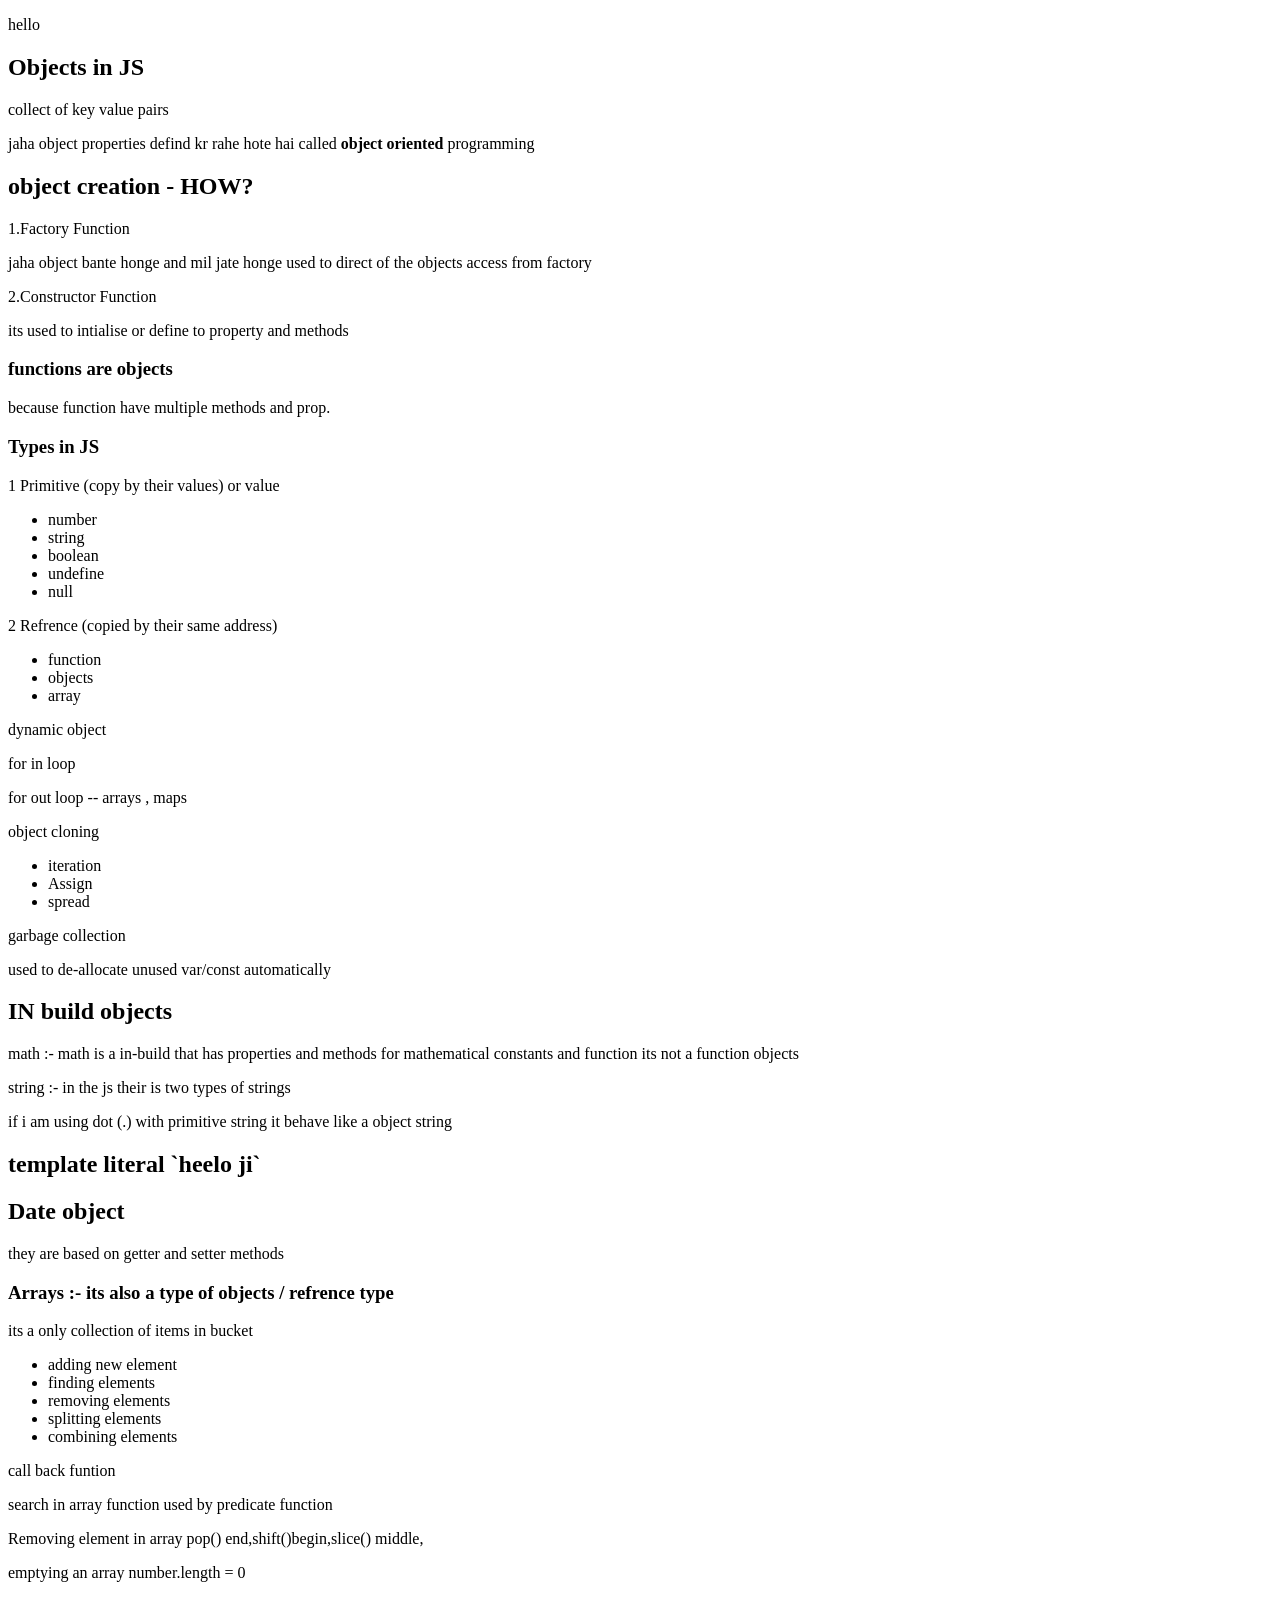
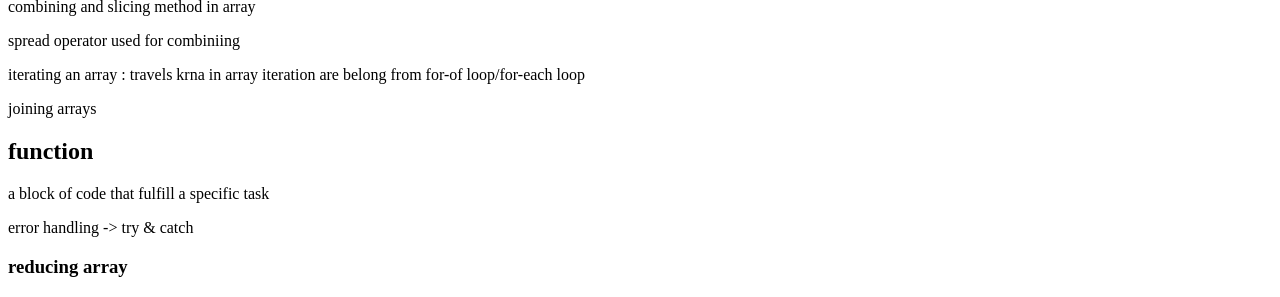
<file: JS_Basics/index.html>
<!DOCTYPE html>
<html lang="en">

<head>
    <meta charset="UTF-8">
    <meta name="viewport" content="width=device-width, initial-scale=1.0">
    <title>Webpage Title</title>
</head>

<body>

    <p>hello</p>

    <h2>Objects in JS</h2>
    <p>collect of key value pairs </p>
    <p>jaha object properties defind kr rahe hote hai called <b>object oriented</b> programming</p>
    <h2>object creation - HOW?</h2>
    <p>1.Factory Function</p>
    <p>jaha object bante honge and mil jate honge used to direct of the objects access from factory </p>
    <p>2.Constructor Function</p>
    <p>its used to intialise or define to property and methods</p>
    <h3>functions are objects </h3>
    <p>because function have multiple methods and prop. </p>
    <h3>Types in JS</h3>
    <p>1 Primitive (copy by their values) or value
    <ul>
        <li>number</li>
        <li>string</li>
        <li>boolean</li>
        <li>undefine</li>
        <li>null</li>
    </ul>
    </p>
    <p> 2 Refrence (copied by their same address)
    <ul>
        <li>function</li>
        <li>objects</li>
        <li>array</li>
    </ul>
    </p>
    <p> dynamic object</p>
    <p>for in loop</p>
    <p>for out loop -- arrays , maps</p>
    <p>object cloning
    <ul>
        <li>iteration</li>
        <li>Assign</li>
        <li>spread</li>
    </ul>
    </p>
    <p>garbage collection</p>
    <p>used to de-allocate unused var/const automatically</p>

    <div>
        <h2>IN build objects </h2>
        <p>math :- math is a in-build that has properties and methods for mathematical constants and function its not a
            function objects </p>
        <p>string :- in the js their is two types of strings</p>
        <p>if i am using dot (.) with primitive string it behave like a object string</p>
    </div>
    <div>
        <h2>template literal `heelo ji`</h2>
    </div>

    <div>
        <h2>Date object</h2>
        <p>they are based on getter and setter methods</p>
    </div>
    <div>
        <h3>Arrays :- its also a type of objects / refrence type</h3>
        <p>its a only collection of items in bucket</p>
        <p>
        <ul>
            <li>adding new element</li>
            <li>finding elements</li>
            <li>removing elements</li>
            <li>splitting elements</li>
            <li>combining elements</li>
        </ul>

        </p>

    </div>

    <p>call back funtion </p>
    <p>search in array function used by predicate function</p>
    <p>Removing element in array pop() end,shift()begin,slice() middle, </p>
    <p>emptying an array number.length = 0 </p>
    <p>combining and slicing method in array</p>
    <p>spread operator used for combiniing</p>
    <p>iterating an array : travels krna in array iteration are belong from for-of loop/for-each loop</p>
    <p>joining arrays</p>
    <div>
        <h2>function</h2>
        <p>a block of code that fulfill a specific task</p>
    </div>
    <p>error handling -> try & catch</p>

    <h3>reducing array</h3>
    <p></p>

    <script src="script.js"></script>

</body>

</html>
</file>
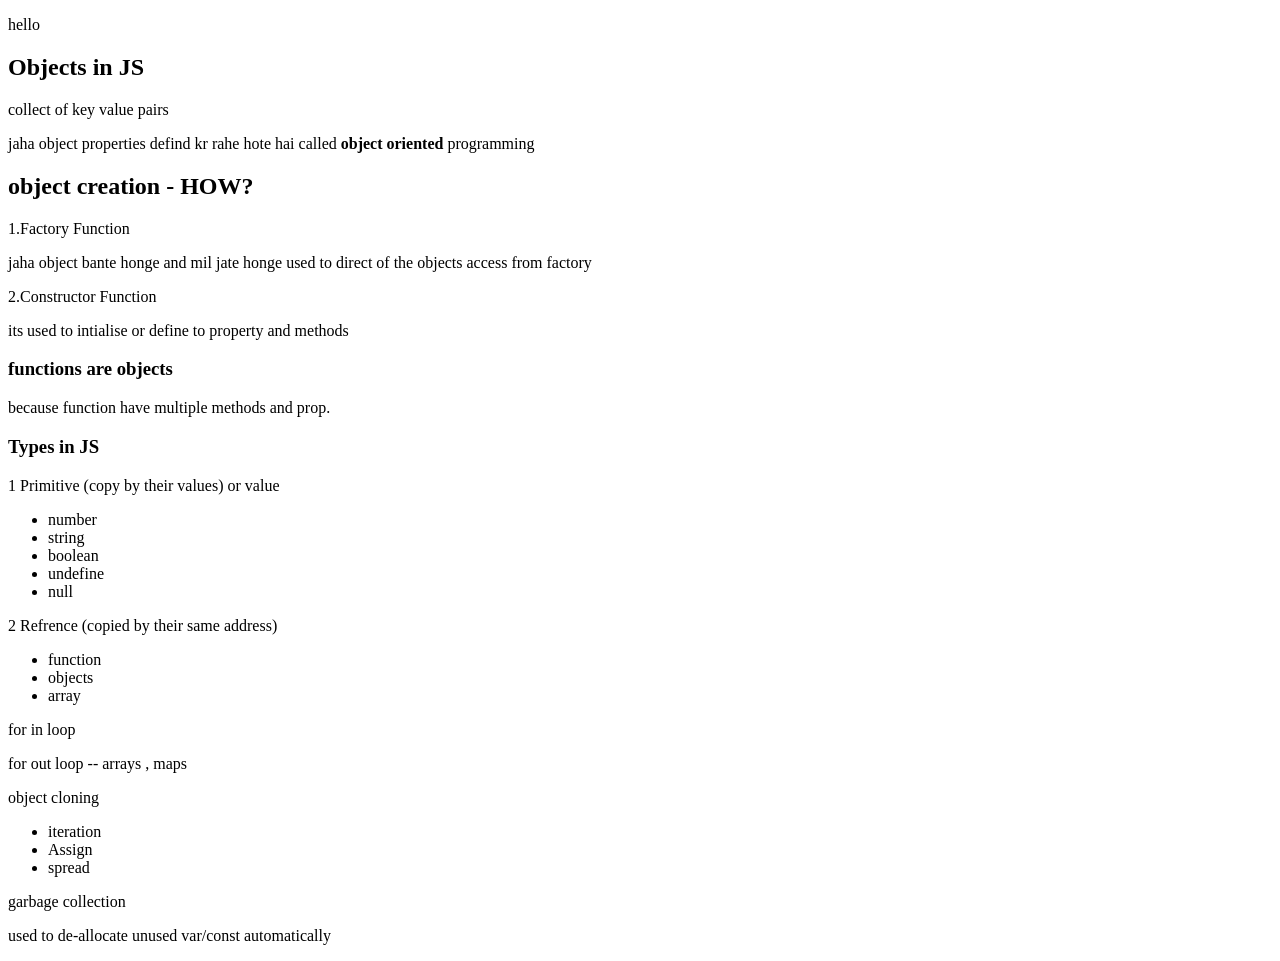
<file: JS_Basics_1/index.html>
<!DOCTYPE html>
<html lang="en">

<head>
    <meta charset="UTF-8">
    <meta name="viewport" content="width=device-width, initial-scale=1.0">
    <title>Webpage Title</title>
</head>

<body>

    <p>hello</p>

    <h2>Objects in JS</h2>
    <p>collect of key value pairs </p>
    <p>jaha object properties defind kr rahe hote hai called <b>object oriented</b> programming</p>
    <h2>object creation - HOW?</h2>
    <p>1.Factory Function</p>
    <p>jaha object bante honge and mil jate honge used to direct of the objects access from factory </p>
    <p>2.Constructor Function</p>
    <p>its used to intialise or define to property and methods</p>
    <h3>functions are objects </h3>
    <p>because function have multiple methods and prop. </p>
    <h3>Types in JS</h3>
    <p>1 Primitive (copy by their values) or value
    <ul>
        <li>number</li>
        <li>string</li>
        <li>boolean</li>
        <li>undefine</li>
        <li>null</li>
    </ul>
    </p>
    <p> 2 Refrence (copied by their same address)
    <ul>
        <li>function</li>
        <li>objects</li>
        <li>array</li>
    </ul>
    </p>
    <p>for in loop</p>
    <p>for out loop -- arrays , maps</p>
    <p>object cloning
    <ul>
        <li>iteration</li>
        <li>Assign</li>
        <li>spread</li>
    </ul>
    </p>
    <p>garbage collection</p>
    <p>used to de-allocate unused var/const automatically</p>



    <script src="script.js"></script>

</body>

</html>
</file>
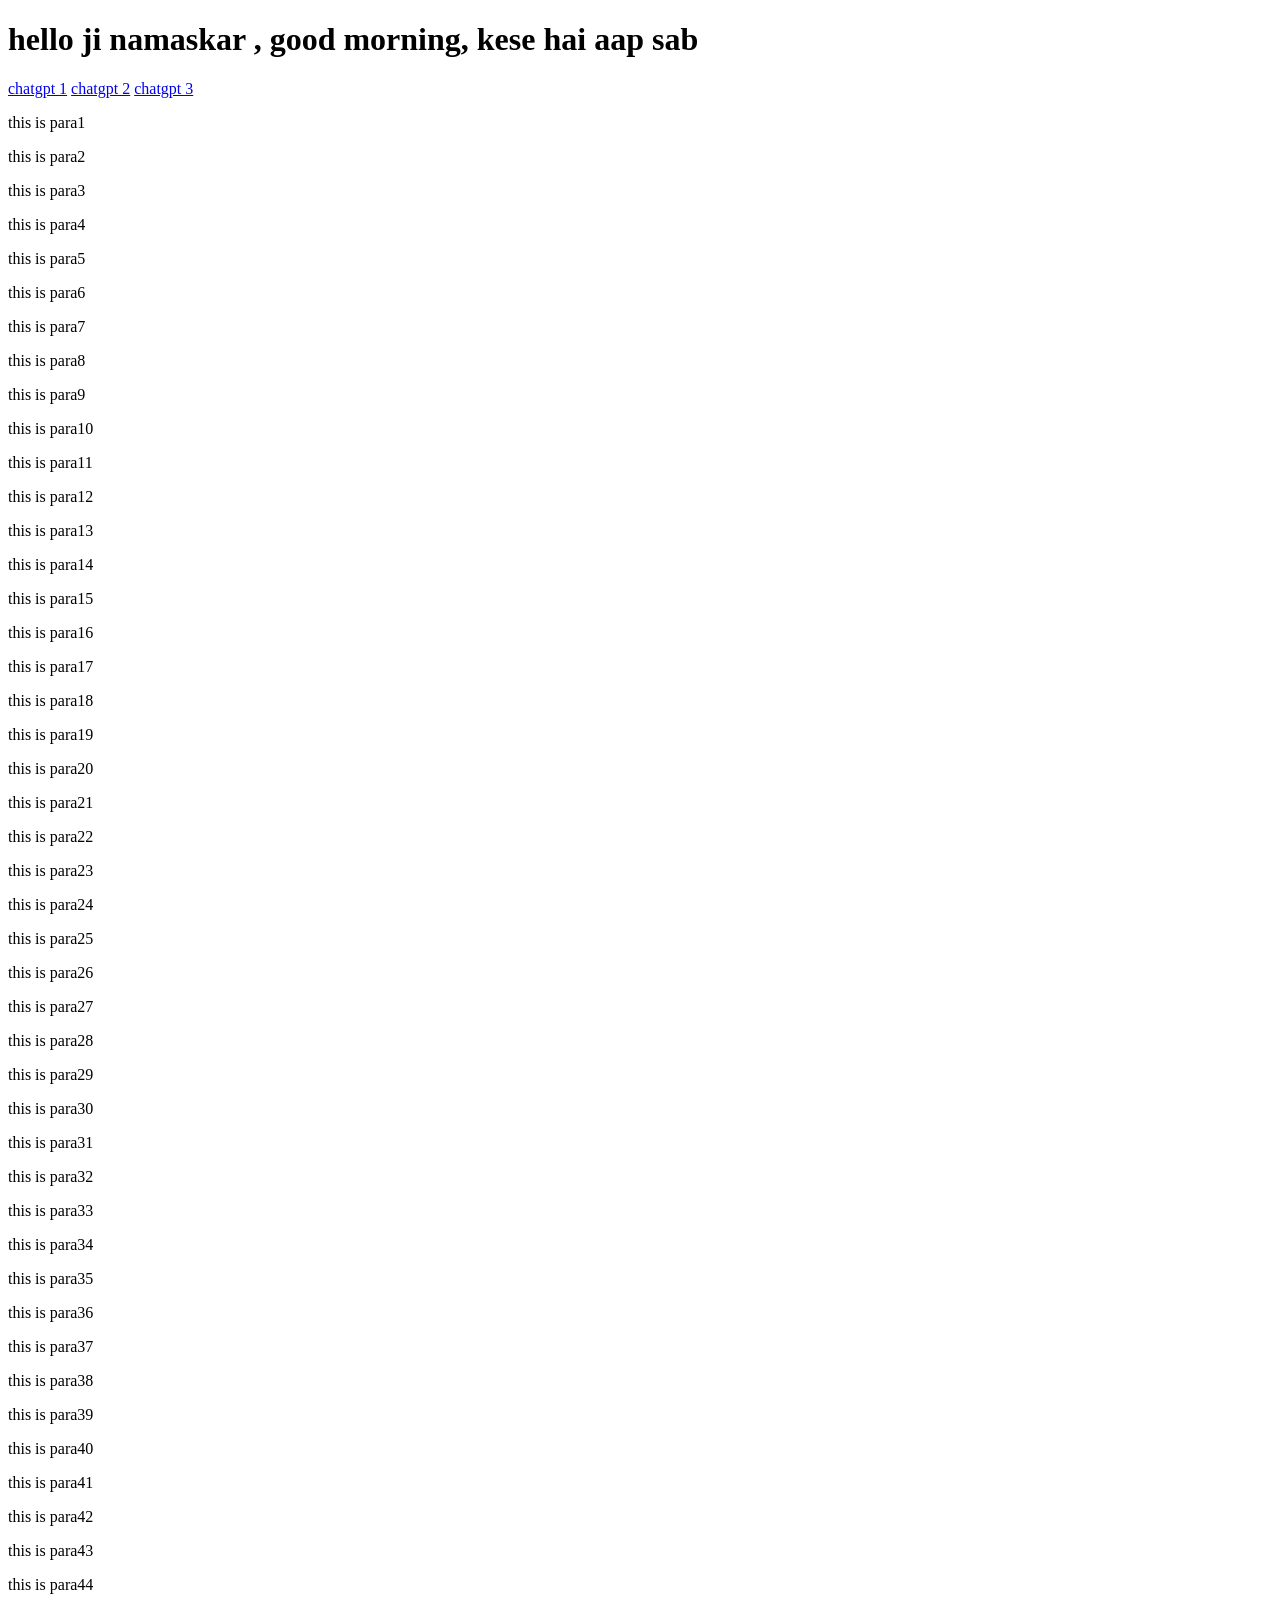
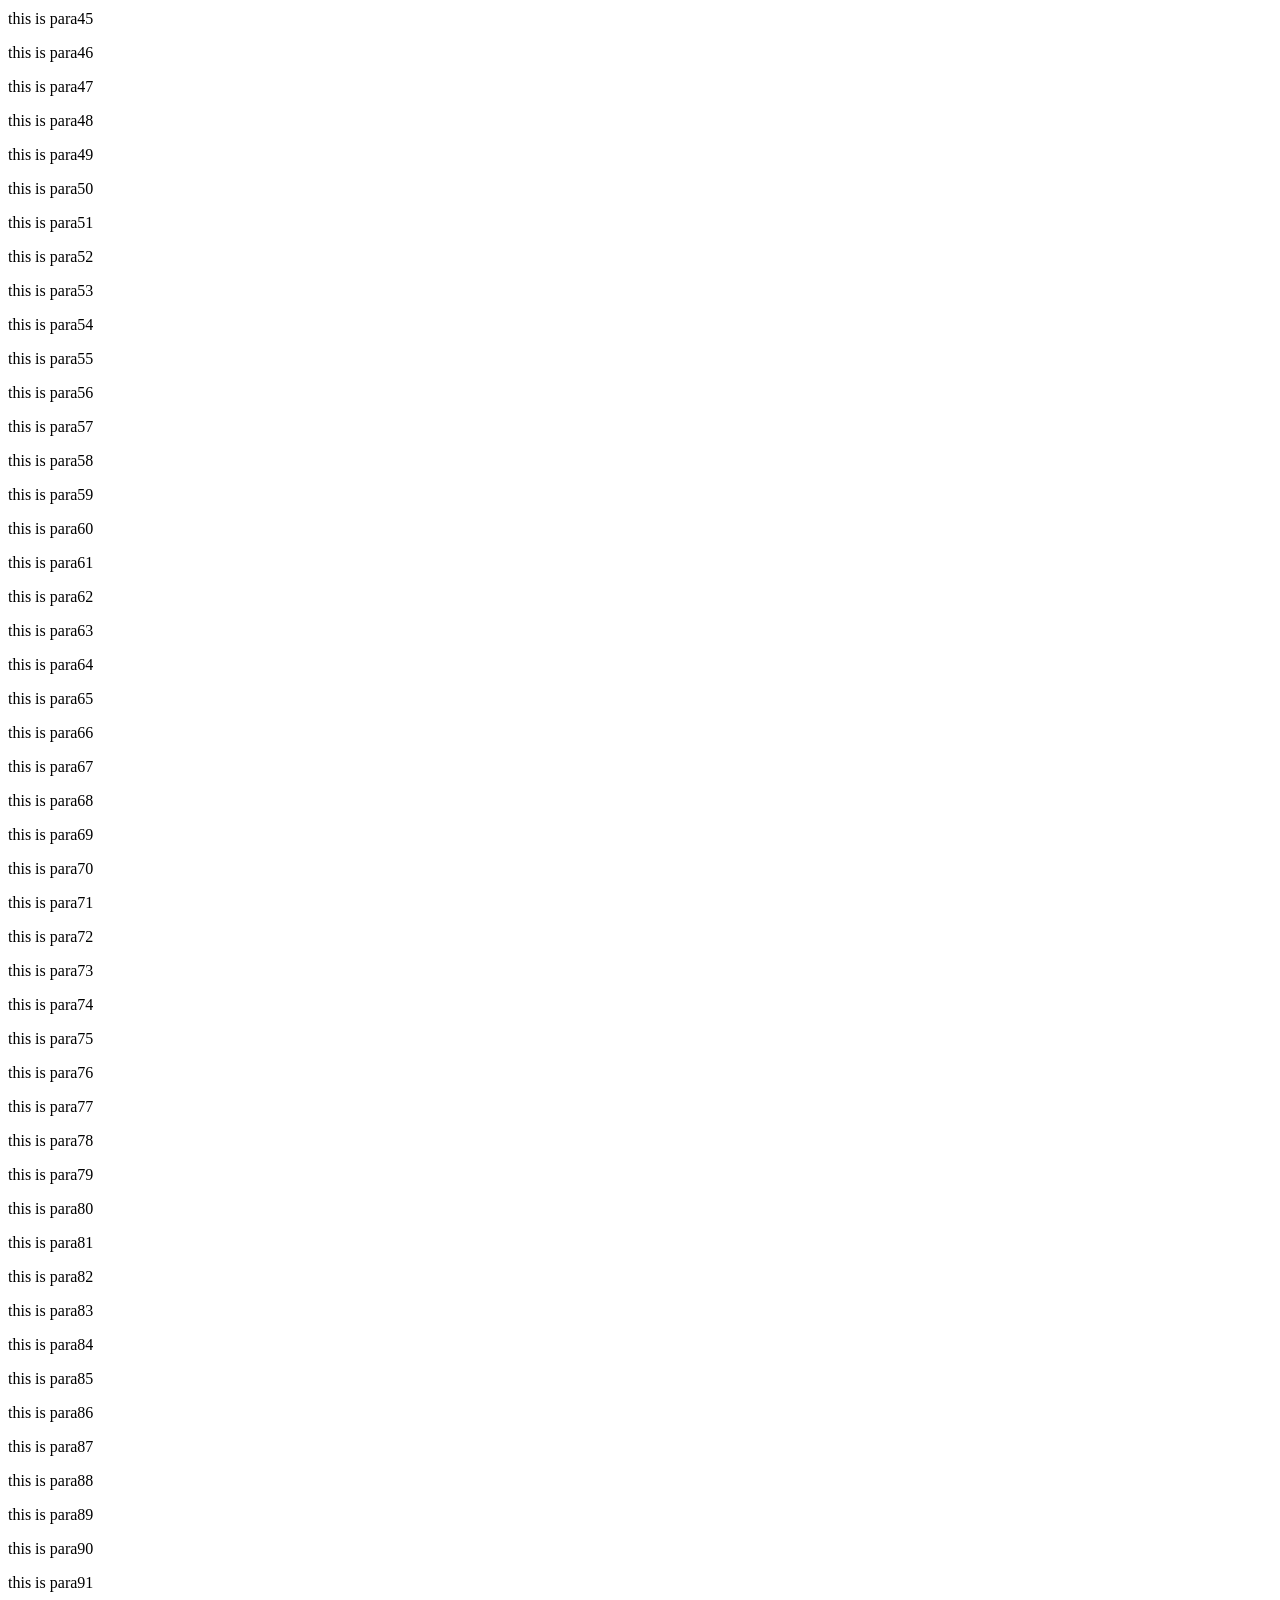
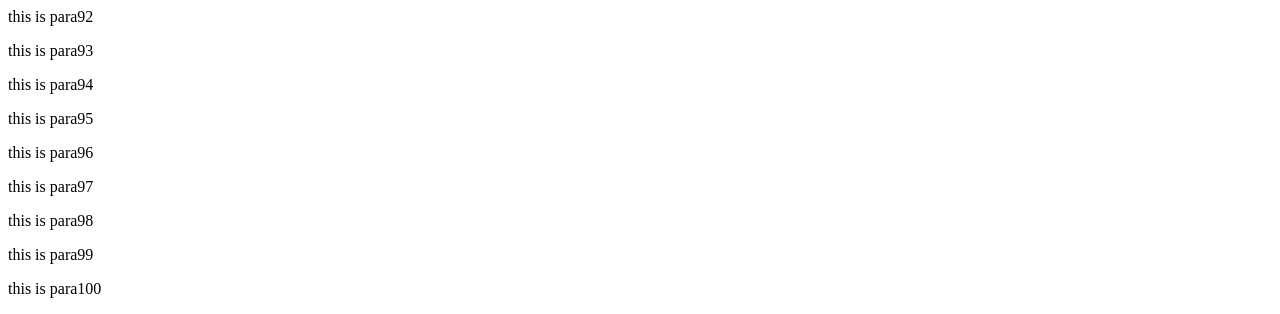
<file: JS_DOM/index.html>
<!DOCTYPE html>
<html lang="en">

<head>
    <meta charset="UTF-8">
    <meta name="viewport" content="width=device-width, initial-scale=1.0">
    <title>Webpage Title</title>
</head>

<body>
    <h1>hello ji namaskar , good morning, kese hai aap sab </h1>
    <a href="https://chatgpt.com/">chatgpt 1</a>
    <a href="https://chatgpt.com/">chatgpt 2</a>
    <a href="https://chatgpt.com/">chatgpt 3</a>
    <script src="script.js"></script>
</body>



</html>
</file>
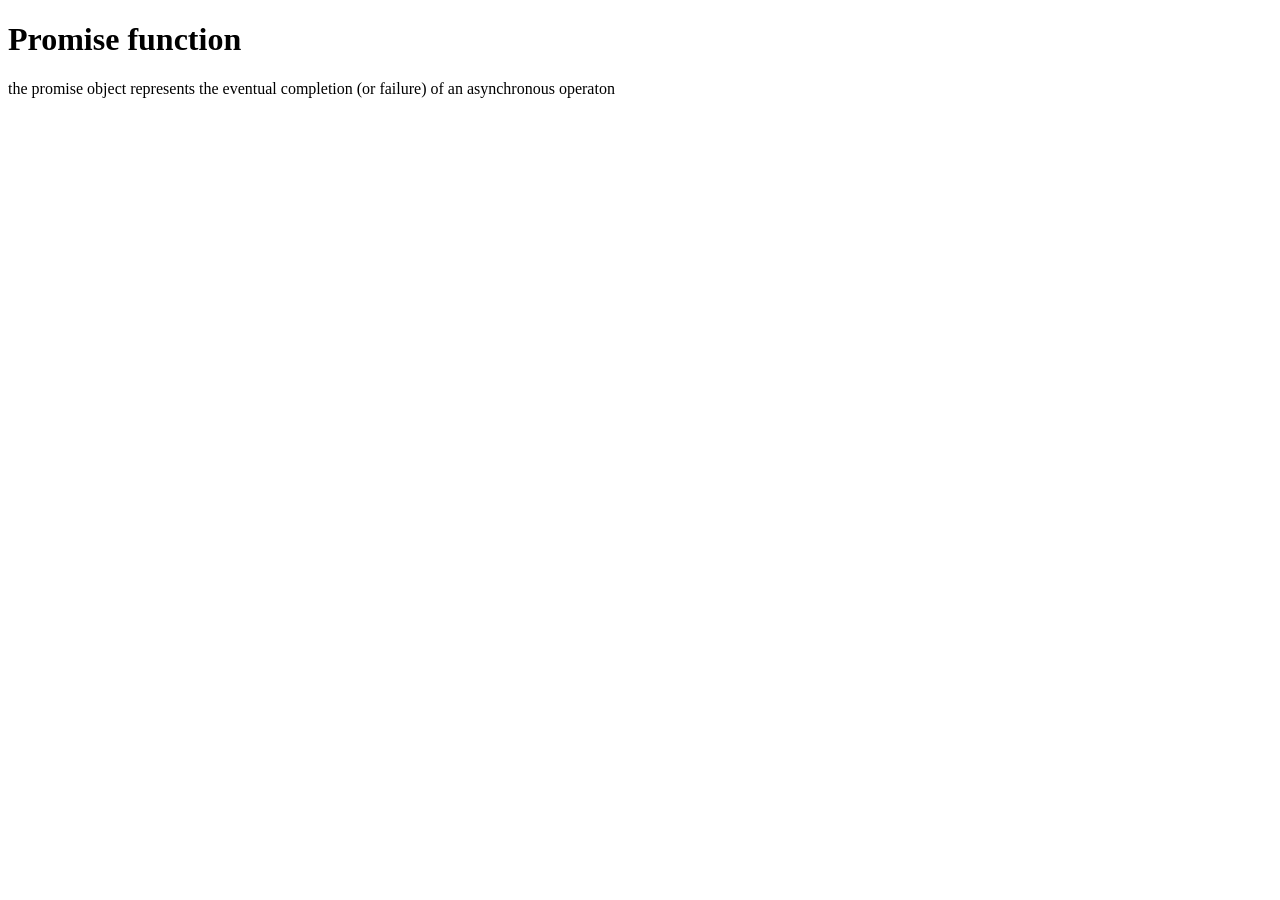
<file: JS_DOM_4/index.html>
<!DOCTYPE html>
<html lang="en">

<head>
    <meta charset="UTF-8">
    <meta name="viewport" content="width=device-width, initial-scale=1.0">
    <title>Webpage Title</title>
</head>

<body>


    <h1>Promise function</h1>
    <p>the promise object represents the eventual completion (or failure) of an asynchronous operaton</p>
    <script src="script.js"></script>
</body>



</html>
</file>
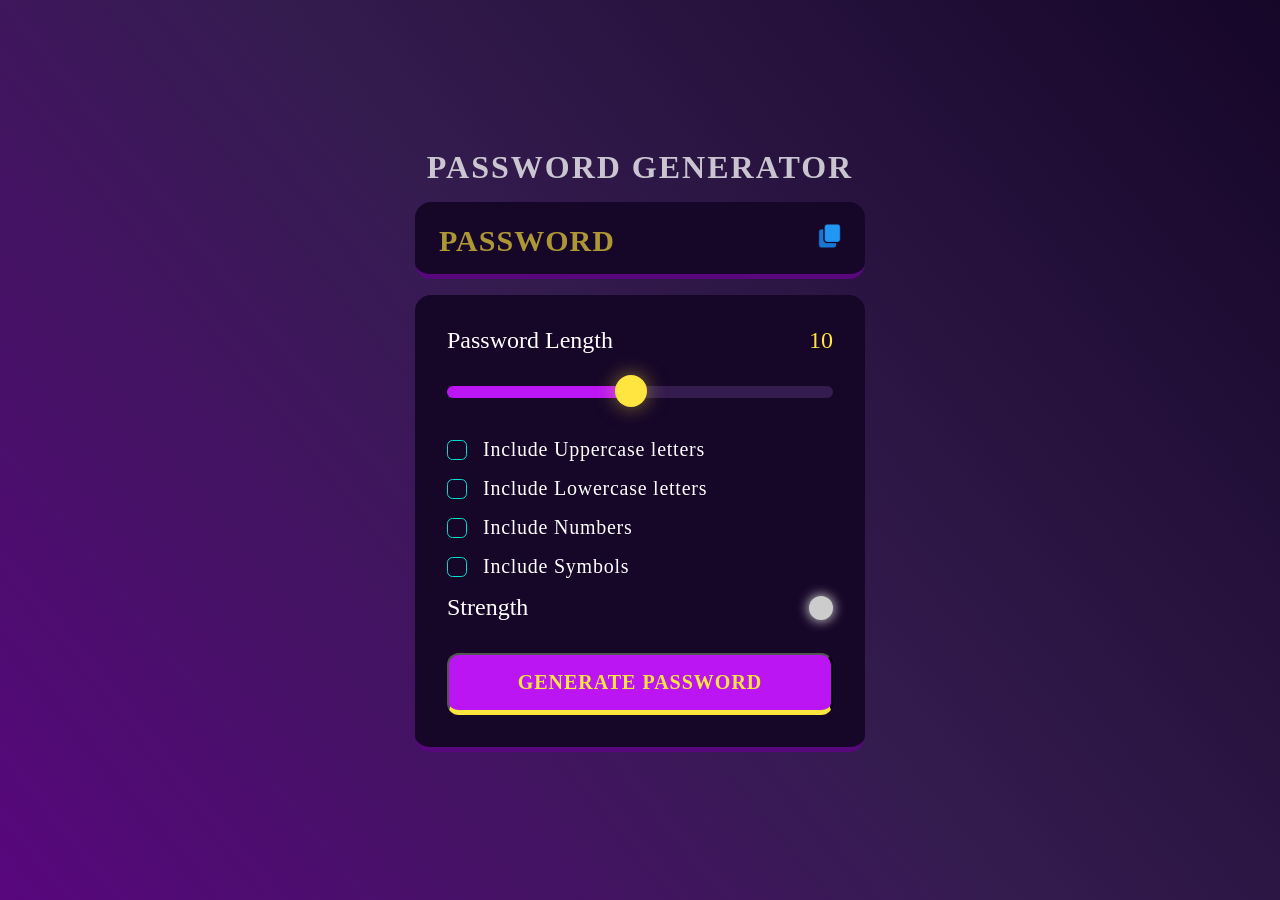
<file: Mini_Project_JS/index.html>
<!DOCTYPE html>
<html lang="en">

<head>
    <meta charset="UTF-8">
    <meta name="viewport" content="width=device-width, initial-scale=1.0">
    <title>Webpage Title</title>
    <link rel="preconnect" href="https://fonts.googleapis.com">
    <link rel="preconnect" href="https:fonts.gstatic.com" crossorigin />

    <link rel=" stylesheet" href="style.css">
</head>

<body>
    <div class="wrapper">
        <div class="container">
            <h1>Password Generator</h1>
            <div class="display-container">
                <input readonly placeholder="password" class="display" data-passwordDisplay>
                <button class="copyBtn" data-Copy>
                    <span class="tooltip" data-copied></span>
                    <img src="./images/copy.png" alt="copy" width="23" height="23">
                </button>
            </div>
            <div class="input-container">
                <div class="length-container">
                    <p>Password Length</p>
                    <p data-length>0</p>

                </div>

                <input type="range" min="1" max="20" class="slider" step="1" data-slider class="slider">

                <!-- check boxes -->

                <div class="check">
                    <input type="checkbox" id="uppercase">
                    <label>Include Uppercase letters</label>
                </div>
                <div class="check">
                    <input type="checkbox" id="Lowercase">
                    <label>Include Lowercase letters</label>
                </div>
                <div class="check">
                    <input type="checkbox" id="Numbers">
                    <label>Include Numbers</label>
                </div>
                <div class="check">
                    <input type="checkbox" id="Symbols">
                    <label>Include Symbols</label>
                </div>

                <!-- strength section -->
                <div class="strength-container">
                    <p>Strength</p>
                    <div class="indicator" data-indicator></div>
                </div>

                <!-- generate password -->

                <button class="generatePassword">Generate Password</button>

            </div>
        </div>
    </div>

    <script src="script.js"></script>
</body>



</html>
</file>
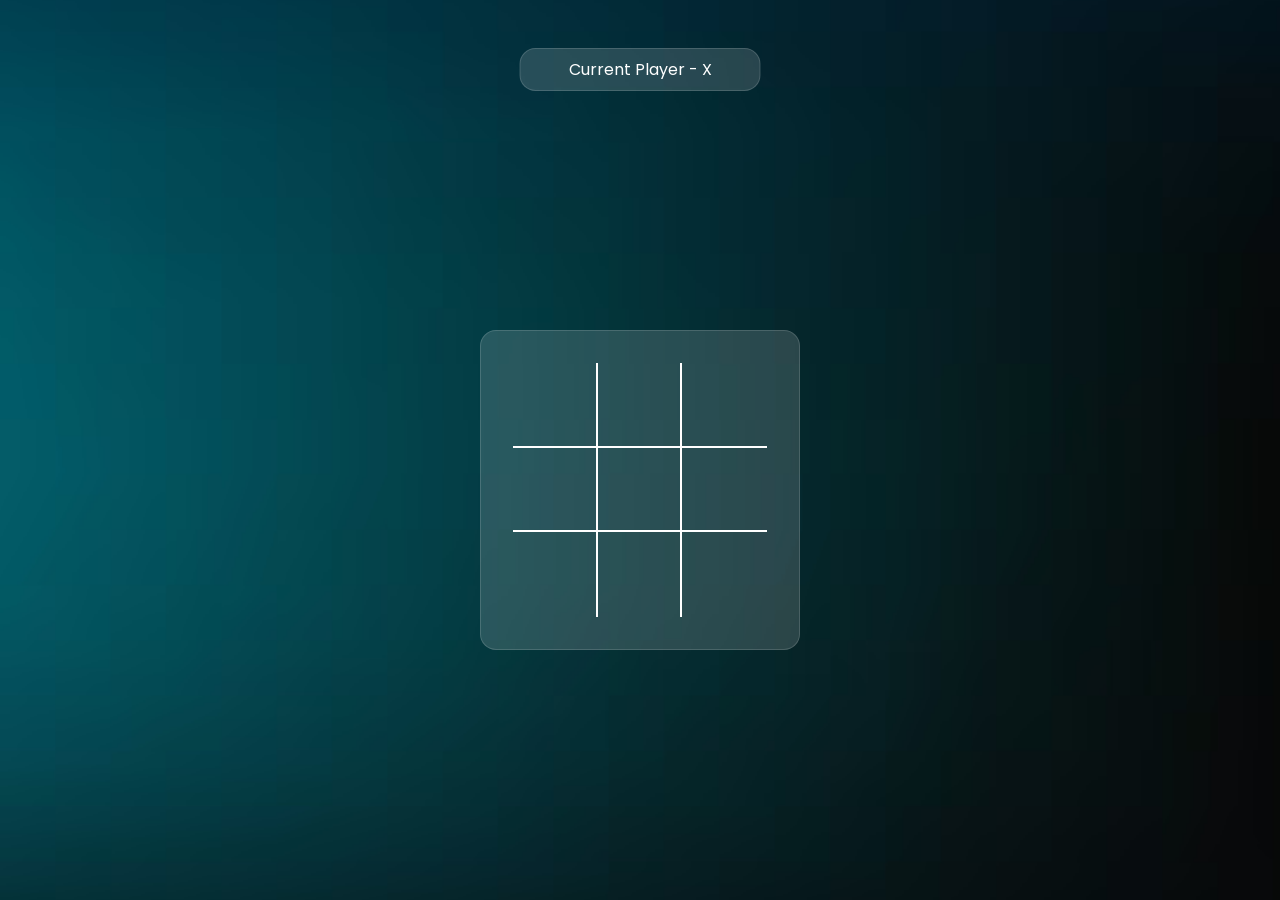
<file: TIC_TAC_TOE/index.html>
<!DOCTYPE html>
<html lang="en">

<head>
    <meta charset="UTF-8">
    <meta name="viewport" content="width=device-width, initial-scale=1.0">
    <title>Webpage Title</title>
    <link rel="stylesheet" href="style.css">
    <link rel="preconnect" href="https://fonts.googleapis.com">
    <link rel="preconnect" href="https://fonts.gstatic.com" crossorigin>
    <link href="https://fonts.googleapis.com/css2?family=Poppins:wght@200;300;400;500;600;700&display=swap"
        rel="stylesheet">
</head>

<body>
    <div class="wrapper">
        <p class="game-info"></p>
        <div class="tic-tac-toe">
            <div class="box box1"></div>
            <div class="box box2"></div>
            <div class="box box3"></div>
            <div class="box box4"></div>
            <div class="box box5"></div>
            <div class="box box6"></div>
            <div class="box box7"></div>
            <div class="box box8"></div>
            <div class="box box9"></div>

        </div>

        <button class="Btn">New Game</button>



    </div>

    <script src="script.js"></script>
</body>



</html>
</file>
<file: Mini_Project_JS/style.css>
*,
*::before,
*::after {
    margin: 0;
    padding: 0;
    box-sizing: border-box;
    font-family: 'League spartan', 'sans-serif';
}

:root {
    --dk-violet: hsl(268, 75%, 9%);
    --lt-violet: hsl(268, 47%, 21%);
    --lt-violet2: hsl(281, 89%, 26%);
    --vb-violet: hsl(285, 91%, 52%);
    --vb-violet2: hsl(290, 70%, 36%);
    --vb-yellow: hsl(52, 100%, 62%);
    --pl-white: hsl(0, 0%, 100%);
    --vb-cyan: hsl(176, 100%, 44%);

    --vb-cyan2: hsl(177, 92%, 70%);
    --dk-text: hsl(198, 20%, 13%);
}

.wrapper {
    width: 100vw;
    height: 100vh;
    display: flex;
    flex-direction: column;
    align-items: center;
    justify-content: center;
    background: linear-gradient(231deg, rgba(22, 6, 40, 1) 0%, rgba(52, 28, 79, 1) 50%, rgba(88, 7, 125, 1) 100%)
}

.container {
    width: 90%;
    max-width: 450px;


}

h1 {
    color: var(--pl-white);
    opacity: 0.75;
    text-transform: uppercase;
    letter-spacing: 2px;
    text-align: center;
    line-height: 1.2;

}

.display-container {
    position: relative;
    background-color: var(--dk-violet);
    border-radius: 1rem;
    border-bottom: 0.35rem solid var(--lt-violet2);
    margin: 1rem 0;
    padding-top: 0.35rem;

}

.display {
    width: 100%;
    background-color: transparent;
    outline: none;
    border: none;
    padding: 1.15rem;
    color: var(--vb-yellow);
    font-weight: 600;
    font-size: 1.5 rem;
    line-height: 30px;
    letter-spacing: 1px;
    padding-right: 3.25rem;
}

.display::placeholder {
    position: absolute;
    top: 50%;
    left: 1.5rem;
    font-size: 30px;
    color: var(--vb-yellow);
    opacity: 0.65;
    text-transform: uppercase;
    transform: translateY(-50%);
}

.display-container button {
    position: absolute;
    top: 50%;
    right: 1.5rem;
    transform: translateY(-50%);

}

.input-container {
    width: 100%;
    background-color: var(--dk-violet);
    border-radius: 1rem;
    padding: 2rem;
    border-bottom: 0.35rem solid var(--lt-violet2);
}

.length-container {
    display: flex;
    justify-content: space-between;
    align-items: center;


}

.length-container p:nth-child(1) {
    color: var(--pl-white);
    font-size: 1.5rem;
}

.length-container p:nth-child(2) {
    color: var(--vb-yellow);
    font-size: 1.5rem;
}

.strength-container {

    display: flex;
    justify-content: space-between;
    align-items: center;
    margin-top: 1.75;
    margin-bottom: 2rem;
}

.strength-container p {
    color: var(--pl-white);
    font-size: 1.5rem;

}

.indicator {
    width: 1.5rem;
    height: 1.5rem;
    border-radius: 50%;


}

.generatePassword {
    width: 100%;
    padding: 1rem 0;
    background-color: var(--vb-violet);
    text-align: center;
    border-radius: 0.75rem;
    border-bottom: 0.35rem solid var(--vb-yellow);
    text-transform: uppercase;
    letter-spacing: 1px;
    color: var(--vb-yellow);
    font-weight: 600;
    font-size: 1.25rem;

}

.check {
    display: flex;
    align-items: center;
    margin: 1rem 0;
    gap: 0 1rem;

}

.check input {
    appearance: none;
    width: 20px;
    height: 20px;
    border: 1px solid var(--vb-cyan);
    cursor: pointer;
    position: relative;
    border-radius: 0.35rem;

}

.check input:checked {
    background-color: var(--vb-cyan);
}

.check input:checked::before {
    content: '✓';
    position: absolute;
    color: var(--dk-text);
    font-size: 1.05rem;
    font-weight: 600;
    left: 30%;
    top: -1rem;
    transform: translateX(-50%);
    transform: translateY(40%);
}

.check label {
    color: var(--pl-white);
    font-size: 1.25rem;
    letter-spacing: 0.75px;
}

.slider {
    appearance: none;
    width: 100%;
    height: 0.75rem;
    cursor: pointer;
    background-color: var(--lt-violet);
    margin-top: 2rem;
    margin-bottom: 1.5rem;
    border-radius: 1rem;
    background-image: linear-gradient(var(--vb-violet), var(--vb-violet));
    border: none;
    outline: none;
    z-index: -1;
    background-repeat: no-repeat;

}

.slider::-webkit-slider-thumb {
    z-index: 1;
    position: relative;
    appearance: none;
    height: 2rem;
    width: 2rem;
    border-radius: 50%;
    background-color: var(--vb-yellow);
    cursor: pointer;
    margin-top: -3px;
    box-shadow: 0px 0px 20px 0px rgba(255, 229, 61, 0.50);
    transition: all 100ms ease-in;

}

.slider:focus {
    outline: 3px solid var(--vb-yellow);
}

/* for firefox .slider::-moz-range-thumb used hota h  */
.slider::-webkit-slider-thumb:hover {
    outline: 2px solid var(--vb-yellow);
    background-color: var(--dk-violet);
    box-shadow: 0px 0px 25px 5px rgba(255, 229, 61, 0.80);

}

.copyBtn {
    background-color: transparent;
    border: none;
    outline: none;

}

.tooltip {
    position: absolute;
    color: var(--vb-yellow);
    font-size: 1.25rem;
    top: -35px;
    left: -25px;
    padding: 5px 10px;
    border-radius: 1rem;
    opacity: 0;
    transform: scale(0);
    transform-origin: bottom;
    transition: all 250ms ease-in-out;
    background-color: var(--vb-violet2);
}

.tooltip.active {
    opacity: 1;
    transform: scale(1);

}
</file>
<file: TIC_TAC_TOE/style.css>
*,
*::before,
*::after {
    box-sizing: border-box;
    margin: 0;
    padding: 0;
    font-family: 'Poppins', 'sans-serif';

}

.wrapper {
    width: 100vw;
    height: 100vh;
    background-image: url(./assests/dark-blue-blurred-background.png);
    background-size: cover;
    background-position: center;
    display: grid;
    place-items: center;


}

.game-info {
    color: white;
    position: absolute;
    top: 3rem;
    left: 50%;
    transform: translateX(-50%);
    background-color: rgba(255, 255, 255, 0.15);
    border-radius: 1rem;
    border: 1px solid rgba(255, 255, 255, 0.15);
    padding: 0.5rem 3rem;
    text-align: center;


}

.tic-tac-toe {
    width: 90%;
    max-width: 20rem;
    background-color: rgba(255, 255, 255, 0.15);
    border-radius: 1rem;
    border: 1px solid rgba(255, 255, 255, 0.15);
    display: grid;
    grid-template-columns: repeat(3, 1fr);
    aspect-ratio: 1/1;
    margin-top: 5rem;
    padding: 2rem;

}

.box {
    position: relative;
    width: 100%;
    aspect-ratio: 1/1;
    cursor: pointer;
    color: white;
    display: flex;
    justify-content: center;
    align-items: center;

}

.box1,
.box2,
.box4,
.box5 {
    border-bottom: 2px solid white;
    border-right: 2px solid white;
}

.box3,
.box6 {
    border-bottom: 2px solid white;
}

.box7,
.box8 {
    border-right: 2px solid white;
}

.Btn {
    color: white;
    background-color: rgba(255, 255, 255, 0.15);
    border-radius: 1rem;
    border: 1px solid rgba(255, 255, 255, 0.15);
    padding: 0.5rem 3rem;
    text-align: center;
    display: none;



}

.Btn.active {
    display: flex;
}

.win {
    background-color: rgba(255, 255, 0, 0.3);
}
</file>
